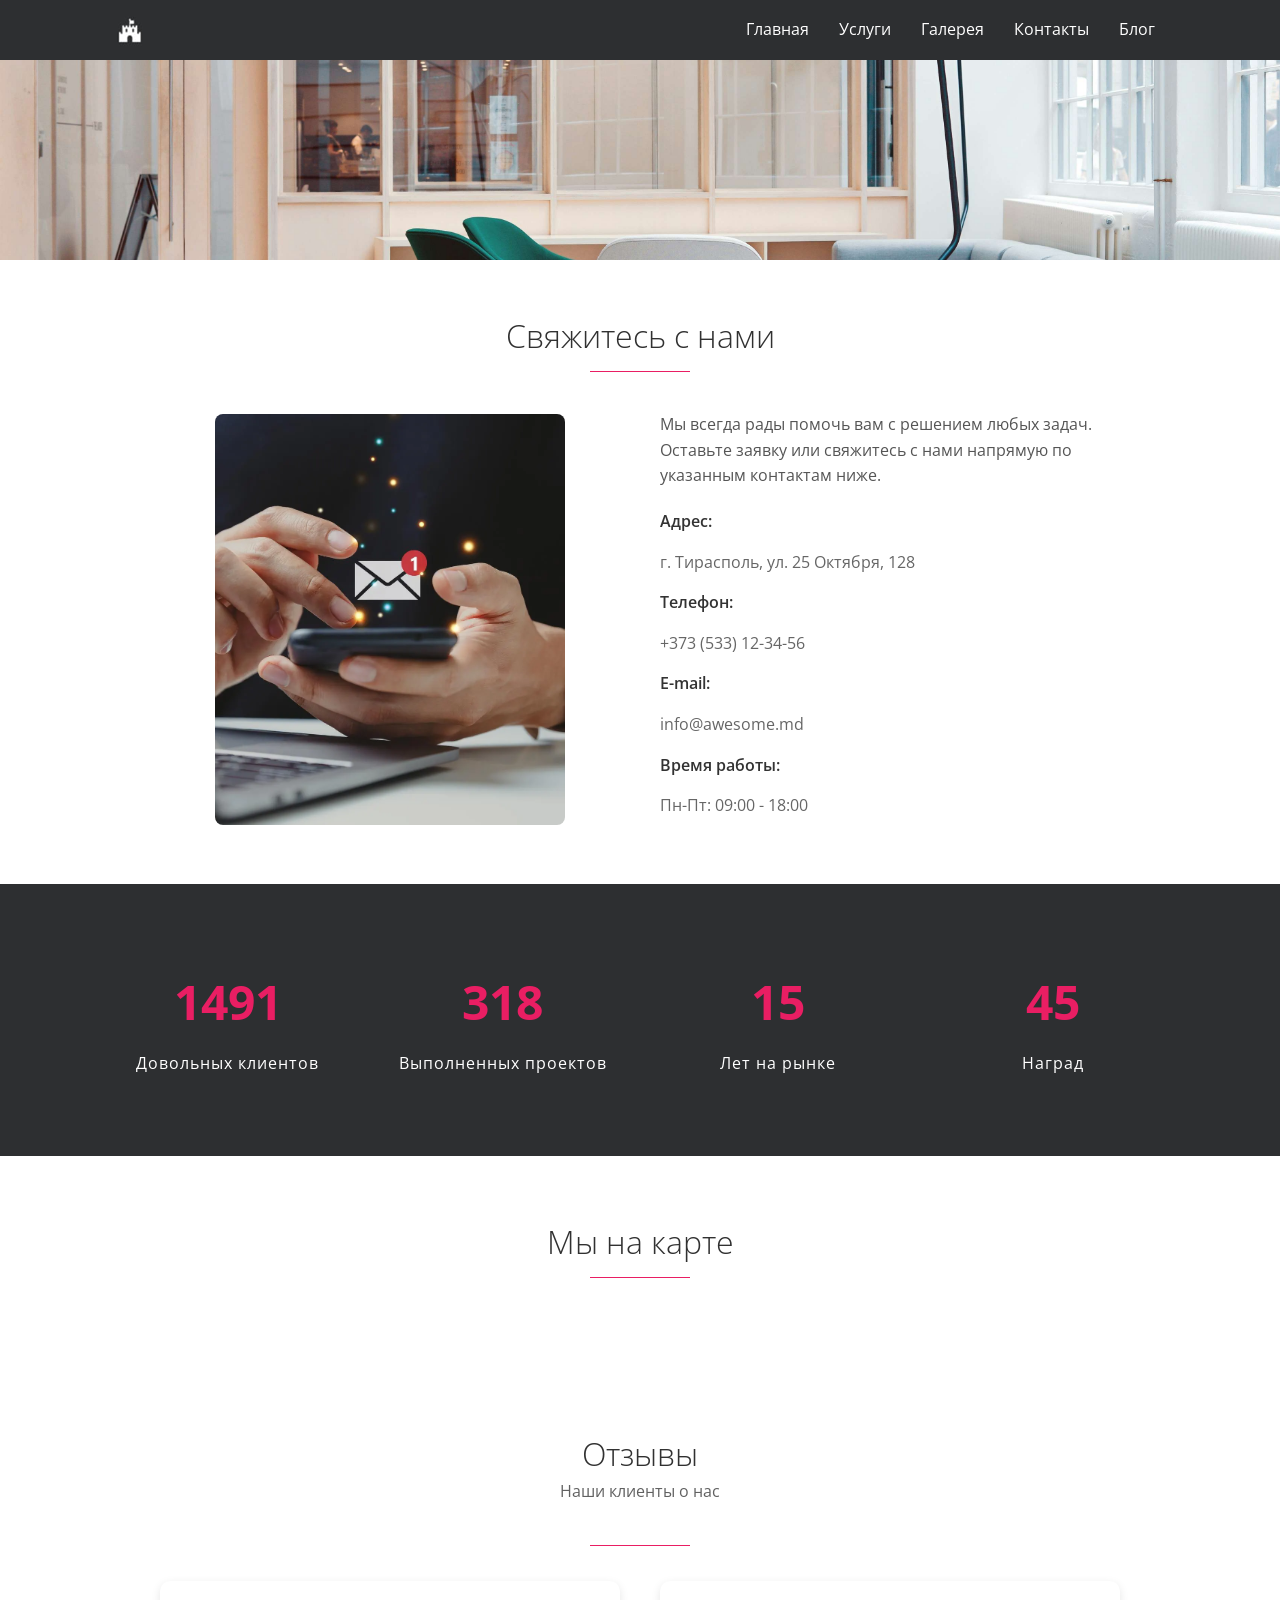
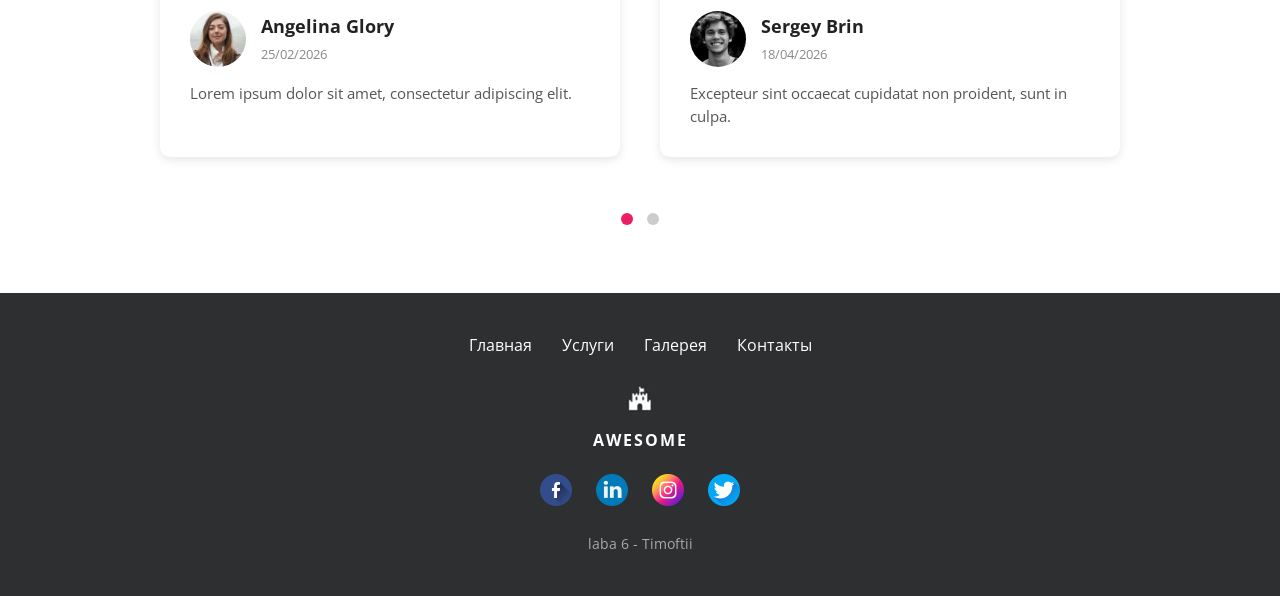
<file: contacts.html>
<!DOCTYPE html>
<html lang="ru">
<head>
    <meta charset="UTF-8">
    <meta name="viewport" content="width=device-width, initial-scale=1.0">
    <title>Контакты - AWESOME</title>
    
    <link rel="stylesheet" type="text/css" href="css/style.css">
    <link href="https://fonts.googleapis.com/css?family=Roboto:300,400,500&display=swap&subset=cyrillic" rel="stylesheet">
    <link href="https://fonts.googleapis.com/css2?family=Open+Sans:wght@300;400&display=swap" rel="stylesheet">
    
    <script src="https://code.jquery.com/jquery-3.5.1.min.js"></script>
    <script src="js/script.js" defer></script>
    <script src="js/popup.js" defer></script>
    <script src="js/counter.js" defer></script> </head>
<body>
    <header>
        <nav id="myTopnav"> 
            <div class="logo">
                <img src="img/logo1.png" alt="Логотип">
            </div>
            <div id="hamburger" class="icon">&#9776;</div>
            <ul class="menu">
                <li><a href="index.html" class="menu-element">Главная</a></li>
                <li><a href="index.html#services" class="menu-element">Услуги</a></li>
                <li><a href="index.html#portfolio" class="menu-element">Галерея</a></li>
                <li><a href="#top" class="menu-element" data-link="top">Контакты</a></li>
                <li><a href="blog.html" class="menu-element">Блог</a></li>
            </ul>
        </nav>
    </header>
    <main>
        <section class="top-banner" id="top">
            <img class="top-image contacts-top-image" src="img/glav1.jfif" alt="Обложка">
        </section>

        <section class="contact-info-section">
            <div class="main-title">Свяжитесь с нами</div>
            <div class="delimiter"></div>
            <div class="contact-info-container">
                <div class="contact-info-image">
                    <img src="img/sviaz.png" alt="Офис"> </div>
                <div class="contact-info-text">
                    <p class="contact-desc">Мы всегда рады помочь вам с решением любых задач. Оставьте заявку или свяжитесь с нами напрямую по указанным контактам ниже.</p>
                    <div class="contact-details-grid">
                        <div class="detail-label">Адрес:</div>
                        <div class="detail-value">г. Тирасполь, ул. 25 Октября, 128</div>
                        
                        <div class="detail-label">Телефон:</div>
                        <div class="detail-value">+373 (533) 12-34-56</div>
                        
                        <div class="detail-label">E-mail:</div>
                        <div class="detail-value">info@awesome.md</div>
                        
                        <div class="detail-label">Время работы:</div>
                        <div class="detail-value">Пн-Пт: 09:00 - 18:00</div>
                    </div>
                </div>
            </div>
        </section>

        <section class="achievements">
            <div class="achieve-container">
                <div class="achieve-box">
                    <div class="counter" data-target="1500">0</div>
                    <div class="achieve-text">Довольных клиентов</div>
                </div>
                <div class="achieve-box">
                    <div class="counter" data-target="320">0</div>
                    <div class="achieve-text">Выполненных проектов</div>
                </div>
                <div class="achieve-box">
                    <div class="counter" data-target="15">0</div>
                    <div class="achieve-text">Лет на рынке</div>
                </div>
                <div class="achieve-box">
                    <div class="counter" data-target="45">0</div>
                    <div class="achieve-text">Наград</div>
                </div>
            </div>
        </section>

        <section id="map" class="map-section">
            <div class="main-title">Мы на карте</div>
            <div class="delimiter"></div>
            <div class="map-container">
                <script type="text/javascript" charset="utf-8" async src="https://api-maps.yandex.ru/services/constructor/1.0/js/?um=constructor%3A76cf5a7a8a10b2fff1ad1d6b32deda74c5e10c4c90a4740a8dc2e60e451b55fd&amp;width=100%25&amp;height=500&amp;lang=ru_RU&amp;scroll=true"></script>
            </div>
        </section>

        <section class="testimonials" id="reviews">
            <div class="main-title">Отзывы</div>
            <p class="main-title-description">Наши клиенты о нас</p>
            <div class="delimiter"></div>
            <div class="testimonials-container">
                <div class="testimonials-inner">
                    <div class="testimonial-item">
                        <div class="review-header">
                            <img src="img/ava1.jfif" class="review-avatar">
                            <div class="review-info">
                                <h4>Angelina Glory</h4>
                                <span class="review-date">25/02/2026</span>
                            </div>
                        </div>
                        <p class="review-text">Lorem ipsum dolor sit amet, consectetur adipiscing elit.</p>
                    </div>
                    <div class="testimonial-item">
                        <div class="review-header">
                            <img src="img/ava2.jfif" class="review-avatar">
                            <div class="review-info">
                                <h4>Sergey Brin</h4>
                                <span class="review-date">18/04/2026</span>
                            </div>
                        </div>
                        <p class="review-text">Excepteur sint occaecat cupidatat non proident, sunt in culpa.</p>
                    </div>
                    <div class="testimonial-item">
                        <div class="review-header">
                            <img src="img/ava3.jfif" class="review-avatar">
                            <div class="review-info">
                                <h4>Мария Иванова</h4>
                                <span class="review-date">03/06/2026</span>
                            </div>
                        </div>
                        <p class="review-text">Отличная работа и очень быстрое выполнение. Рекомендую!</p>
                    </div>
                    <div class="testimonial-item">
                        <div class="review-header">
                            <img src="img/ava4.jfif" class="review-avatar">
                            <div class="review-info">
                                <h4>Игорь Серов</h4>
                                <span class="review-date">11/08/2026</span>
                            </div>
                        </div>
                        <p class="review-text">Всё аккуратно, профессионально и по делу. Буду обращаться снова.</p>
                    </div>
                </div>
            </div>
            <div class="controls">
                <span class="control-item active"></span>
                <span class="control-item"></span>
            </div>
        </section>
    </main>
    <footer>
        <ul class="menu">
            <li><a href="index.html" class="menu-element">Главная</a></li>
            <li><a href="index.html#services" class="menu-element">Услуги</a></li>
            <li><a href="index.html#portfolio" class="menu-element">Галерея</a></li>
            <li><a href="#top" class="menu-element" data-link="top">Контакты</a></li>
        </ul>
        <div class="brand">
            <img src="img/logo1.png" alt="Логотип сайта">
            <span>AWESOME</span>
        </div>
        <div class="social-icons">
            <a href="#" title="Facebook"><img src="img/facebook.png" alt="FB"></a>
            <a href="#" title="LinkedIn"><img src="img/linked.png" alt="LI"></a>
            <a href="#" title="Instagram"><img src="img/inst.png" alt="Insta"></a>
            <a href="#" title="Twitter"><img src="img/twitter.png" alt="Tw"></a>
        </div>
        <div class="copyright">laba 6 - Timoftii</div>
    </footer>
</body>
</html>
</file>
<file: css/style.css>
* {
    margin: 0;
    padding: 0;
    box-sizing: border-box;
}
body {
    font-family: "Open Sans", Helvetica, Arial, sans-serif;
    line-height: 1.6;
    font-weight: 400;
}
/* --- ШАПКА (Header) --- */
/* Закрепляем шапку при прокрутке (Рис. 57) */
header {
    background: #2d2f31;
    position: sticky;
    top: 0;
    z-index: 100; /* Чтобы шапка была поверх всего */
    width: 100%;
}
header nav {
    display: flex;
    justify-content: space-between;
    align-items: center;
    max-width: 1100px;
    margin: auto;
    padding: 0 20px;
    min-height: 60px;
    position: relative;
}
header nav .logo img {
    width: 40px;
    vertical-align: middle;
}
/* Скрываем гамбургер на больших экранах */
.icon {
    display: none;
}
/* Меню */
header ul.menu {
    list-style: none;
    display: flex;
}
header ul.menu li a {
    text-decoration: none;
    color: #fff;
    padding: 10px 15px;
    transition: 0.3s;
    display: block;
}
header ul.menu li a:hover {
    border-bottom: 1px solid #fff;
}
/* --- ОБЩИЕ СТИЛИ СЕКЦИЙ --- */
.main-title {
    font-size: 32px;
    font-weight: 300;
    color: #313131;
    text-align: center;
    margin-top: 50px;
}
.main-title-description {
    text-align: center;
    color: #616161;
    margin-bottom: 40px;
}
.delimiter {
    width: 100px;
    height: 1px;
    background: #e91e63;
    margin: 10px auto 15px;
}

.top-image {
    max-height: 300px; /* Ограничение высоты */
    width: 100%;       /* Полная ширина контейнера */
    object-fit: cover; /* Кадрирование без искажений */
    display: block;    /* Чтобы избежать лишних отступов */
}

/* --- УСЛУГИ --- */
.container-row {
    display: flex;
    justify-content: center;
    flex-wrap: wrap;
    max-width: 1200px;
    margin: 0 auto 50px;
}
.row-item {
    flex: 0 1 300px;
    margin: 15px;
    padding: 20px;
    text-align: center;
}
.row-item img { width: 64px; margin-bottom: 15px; }
/* --- ПОДРОБНЕЕ (Overlay) --- */
.learn-more {
    background-image: url('../img/podrobnosti.jfif');
    background-attachment: fixed; /* Фиксированный фон */
    background-position: center;
    background-size: cover;
    text-align: center;
    position: relative;
    padding: 100px 0;
}
/* Затемнение фона и инверсия цвета (Рис. 39, 41) */
.overlay.black-back { color: white; }
.overlay.black-back:before {
    content: "";
    position: absolute;
    top: 0; left: 0; width: 100%; height: 100%;
    background: rgba(0,0,0,0.5); /* Полупрозрачный черный */
    z-index: 1;
}
.overlay .content {
    position: relative;
    z-index: 2; /* Текст поверх затемнения */
}
.btn {
    display: inline-block;
    padding: 10px 30px;
    border: 1px solid #fff;
    color: #fff;
    text-decoration: none;
    margin-top: 20px;
    transition: 0.3s;
    cursor: pointer;
}
.btn:hover { background: #fff; color: #000; }

.btn-outline-primary {
    border-color: #2d2f31;
    color: #2d2f31;
}

.btn-outline-primary:hover {
    background: #0d6efd;
    color: white;
}

.learn-more h2 {
    font-size: 2.5em;
    margin-bottom: 5px;
}

.btn-outline-secondary {
    border-color: #2d2f31;
    color: #2d2f31;
}

.btn-outline-secondary:hover {
    background: #6c757d;
    color: white;
}

/* --- ПОРТФОЛИО --- */
.portfolio-container {
    display: flex;
    flex-wrap: wrap;
    margin-bottom: 50px;
}
.portfolio-item {
    background-size: cover;
    background-position: center;
    width: 33.33%;
    height: 250px;
    display: flex;
    align-items: center;
    justify-content: center;
    cursor: pointer;
}
.description-container {
    padding: 20px;
    display: flex;
    flex-direction: column;
    justify-content: center;
    text-align: center;
    opacity: 0; /* Скрыто по умолчанию */
    height: 100%;
    width: 100%;
    background: rgba(45, 47, 49, 0.8); /* Темный фон */
    transition: all 250ms ease-in-out;
}
.portfolio-item:hover .description-container { opacity: 1; }
.portfolio-title { color: white; font-size: 22px; margin-bottom: 5px; }
.portfolio-description { color: #ddd; }
/* --- КОНТАКТНАЯ ФОРМА (Новое в Лабе 4) --- */
.contact-section {
    padding: 20px;
    background: #f9f9f9;
}
.contact-form-container {
    max-width: 800px;
    margin: 0 auto 50px;
}
.form-row {
    display: flex;
    justify-content: space-between;
    gap: 20px;
}
.form-element {
    width: 100%;
    padding: 15px;
    margin-bottom: 20px;
    border: 1px solid #ccc;
    font-family: inherit;
}
.form-element:focus {
    border-color: #2d2f31;
    outline: none;
}
/* Чекбокс (Рис. 48) */
.form-checkbox-container {
    margin-bottom: 20px;
}
.form-checkbox-container label {
    margin-left: 10px;
    cursor: pointer;
    color: #555;
}
/* Кнопка формы (Рис. 45) */
.form-btn {
    border-color: #2d2f31;
    color: #2d2f31;
    font-size: 16px;
}
.form-btn:hover {
    background: #2d2f31;
    color: white;
}
.form-btn:active {
    background: #000;
}
/* --- ПОДВАЛ (Footer) (Новое в Лабе 4) --- */
footer {
    background: #2d2f31;
    color: #fff;
    padding: 40px 20px;
    text-align: center;
}
footer ul {
    list-style: none;
    display: flex;
    justify-content: center; /* Центрируем меню */
    margin-bottom: 20px;
    padding: 0;
}
footer ul li a {
    color: #fff;
    text-decoration: none;
    padding: 0 15px;
}
/* Бренд в подвале */
.brand {
    display: flex;
    flex-direction: column;
    align-items: center;
    margin-bottom: 20px;
}
.brand img { width: 40px; margin-bottom: 10px; }
.brand span { font-weight: bold; letter-spacing: 2px; }
/* Социальные иконки */
.social-icons { margin-bottom: 20px; }
.social-icons a { text-decoration: none; margin: 0 10px; }
.social-icons img { width: 32px; transition: 0.3s; }
.social-icons img:hover { transform: scale(1.1); }
.copyright { font-size: 14px; color: #aaa; }
/* --- МЕДИА ЗАПРОСЫ (АДАПТИВНОСТЬ) --- */
@media (max-width: 992px) {
    .portfolio-item { width: 50%; }
   
    /* Стили для мобильного меню (Рис. 59) */
    .icon {
        display: flex; /* Показываем гамбургер */
        color: white;
        font-size: 24px;
        cursor: pointer;
        border: 1px solid white;
        padding: 5px 10px;
        border-radius: 4px;
    }
   
    /* Скрываем обычное меню */
    header ul.menu { display: none; }
    /* Класс, который добавляет JS для показа меню */
    header nav.responsive {
        flex-direction: column;
        align-items: flex-start;
    }
   
    header nav.responsive .menu {
        display: flex;
        flex-direction: column;
        width: 100%;
    }
    header nav.responsive .icon {
        position: absolute;
        right: 20px;
        top: 15px;
    }
}
@media (max-width: 576px) {
    .portfolio-item { width: 100%; }
    .form-row { flex-direction: column; gap: 0; }
}
/* ---- МОДАЛЬНОЕ ОКНО ---- */
.popup-container {
    position: fixed;
    top: 0;
    left: 0;
    width: 100%;
    height: 100%;
    background: rgba(0,0,0,0.8);
    opacity: 0;
    transition: all 250ms ease-in-out;
    display: flex;
    justify-content: center;
    align-items: center;
    z-index: 1000;
}
.popup-container.active {
    opacity: 1;
}
.popup {
    max-width: 80%;
    max-height: 80%;
    transform: scale(0.8);
    transition: all 250ms ease-in-out;
    cursor: pointer;
}
.popup-container.active .popup {
    transform: scale(1);
}
/* ---- ОТЗЫВЫ ---- */
.testimonials {
    padding: 40px 20px;
}
.testimonials-container {
    max-width: 1000px;
    margin: 0 auto 30px;
    overflow: hidden;
}
.testimonials-inner {
    display: flex;
    transition: transform 0.3s ease-in-out;
}
.testimonial-item {
    background: #fff;
    border-radius: 10px;
    box-shadow: 0 3px 10px rgba(0,0,0,0.1);
    padding: 30px;
    margin: 20px;
    width: calc(50% - 40px);
    min-width: calc(50% - 40px);
    flex-shrink: 0;
}
.review-header {
    display: flex;
    align-items: center;
    margin-bottom: 15px;
}
.review-avatar {
    width: 56px;
    height: 56px;
    border-radius: 50%;
    margin-right: 15px;
    object-fit: cover;
}
.review-info h4 {
    margin: 0;
    font-size: 18px;
    color: #222;
}
.review-date {
    font-size: 13px;
    color: #888;
}
.review-text {
    margin-top: 10px;
    font-size: 15px;
    color: #555;
    line-height: 1.5;
}
.controls {
    text-align: center;
    margin-bottom: 20px;
}
.control-item {
    display: inline-block;
    width: 12px;
    height: 12px;
    background: #ccc;
    border-radius: 50%;
    margin: 0 5px;
    cursor: pointer;
}
.control-item.active {
    background: #e91e63;
}
/* --- НОВЫЕ СТИЛИ ДЛЯ ЛАБОРАТОРНОЙ №6 --- */

/* 1. Модификатор для обложки страницы контактов */
.contacts-top-image {
    max-height: 200px;
}

/* 2. Секция контактной информации (Две колонки) */
.contact-info-container {
    display: flex;
    max-width: 1000px;
    margin: 40px auto;
    padding: 0 20px;
    align-items: center;
    gap: 40px;
}
.contact-info-image {
    flex: 1;
    text-align: center;
}
.contact-info-image img {
    max-width: 100%;
    border-radius: 8px;
}
.contact-info-text {
    flex: 1;
}
.contact-desc {
    margin-bottom: 20px;
    color: #555;
}

/* Сетка контактных данных (Пропорция 1 к 3) */
.contact-details-grid {
    display: flex;
    flex-wrap: wrap;
    flex-direction: column;
}
.contact-details-grid .detail-label {
    flex: 1; /* 1 часть ширины */
    font-weight: 600;
    margin-bottom: 15px;
    color: #333;
}
.contact-details-grid .detail-value {
    flex: 3; /* 3 части ширины */
    margin-bottom: 15px;
    color: #666;
}

/* 3. Секция достижений */
.achievements {
    background: #2d2f31;
    padding: 60px 0;
    margin: 50px 0;
    color: white;
}
.achieve-container {
    display: flex;
    max-width: 1100px;
    margin: 0 auto;
    justify-content: space-between;
}
.achieve-box {
    width: 25%;
    text-align: center;
    padding: 20px;
}
.achieve-box .counter {
    font-size: 48px;
    font-weight: 700;
    color: #e91e63;
    margin-bottom: 10px;
}
.achieve-text {
    font-size: 16px;
    letter-spacing: 1px;
}

/* 4. Отступы для карты */
.map-section {
    margin: 60px 0;
}
.map-container {
    margin-top: 30px;
}

/* 5. Адаптивность (Медиа-запросы) */
@media (max-width: 992px) {
    /* Сброс анимации отзывов для мобильных телефонов (Рис. 115-117) */
    .testimonials-inner {
        transform: translate(0) !important;
        flex-direction: column;
    }
    .testimonial-item {
        width: 100%;
        min-width: 100%;
        margin: 10px 0;
    }
    .controls {
        display: none; /* Прячем точки управления слайдером */
    }
}

@media (max-width: 768px) {
    /* Перенос колонок контактов друг под друга */
    .contact-info-container {
        flex-direction: column;
    }
    .contact-details-grid .detail-label {
        flex: 100%;
        margin-bottom: 5px;
    }
    .contact-details-grid .detail-value {
        flex: 100%;
        margin-bottom: 20px;
    }
    
    /* Достижения в 2 колонки */
    .achieve-container {
        flex-wrap: wrap;
    }
    .achieve-box {
        width: 50%;
    }
}

@media (max-width: 576px) {
    /* Достижения в 1 колонку, уменьшенный шрифт */
    .achieve-box {
        width: 100%;
        margin-bottom: 20px;
    }
    .achieve-box .counter {
        font-size: 38px;
    }
}

/* --- СТИЛИ ДЛЯ ЛАБОРАТОРНОЙ №8 (gallery.html) --- */

/* Самописный слайдер (jQuery) */
.slider-container {
    width: 100%;
    max-width: 1000px;
    height: 400px;
    position: relative;
    margin: 40px auto;
    background-color: #2d2f31;
    border-radius: 8px;
    overflow: hidden;
}

.slider-image {
    width: 100%;
    height: 100%;
    /* Первая картинка по умолчанию */
    background-image: url('https://images.unsplash.com/photo-1532094349884-543bc11b234d?auto=format&fit=crop&w=1000&q=80'); 
    background-size: cover;
    background-position: center center;
    opacity: 1;
}

/* Боковые тени управления [cite: 178, 180] */
.slider-arrow-left, 
.slider-arrow-right {
    position: absolute;
    top: 0;
    bottom: 0;
    width: 15%;
    cursor: pointer;
    transition: opacity 0.3s ease;
}

.slider-arrow-left {
    left: 0;
    background: linear-gradient(to right, rgba(0,0,0,0.6), rgba(0,0,0,0));
}

.slider-arrow-right {
    right: 0;
    background: linear-gradient(to left, rgba(0,0,0,0.6), rgba(0,0,0,0));
}

.slider-arrow-left:hover, 
.slider-arrow-right:hover {
    opacity: 0.7;
}

/* Ограничение ширины для Bootstrap слайдера, чтобы он совпадал по размерам [cite: 226] */
#carouselExampleCaptions {
    max-width: 1000px;
    margin: 40px auto;
    border-radius: 8px;
    overflow: hidden;
}

.product-img {
    width: 100%;
    height: 300px;          /* фиксированная высота блока */
    object-fit: cover;      /* заполняет блок, обрезая лишнее */
    object-position: center;/* центрирует изображение */
    display: block;
}
</file>
